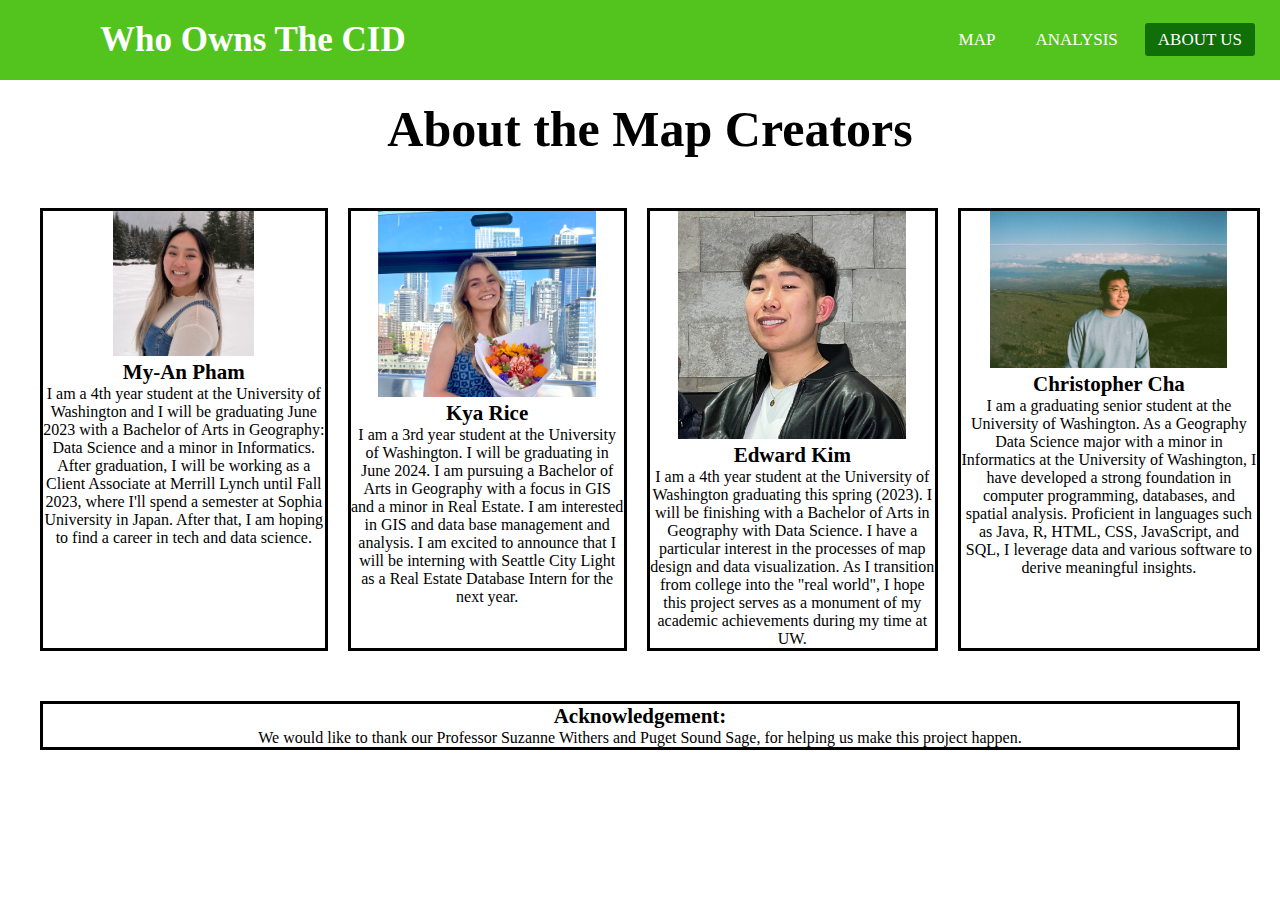
<file: aboutus.html>
<!DOCTYPE html >

<html lang="en" dir ="ltr">
    <head>
        <meta charset="utf-8">
        <title>About Us</title>
        <meta name ="viewport" content="width=device-width, initial-scale=1.0">
        <link rel="stylesheet" href="css/stylesheet.css">
        <link rel="stylesheet"/>
    </head>
    <body>
        <header>
            <nav>
                <input type="checkbox" id="check">
                <label for="check" class="checkbtn">
                </label>
                <label class="logo">Who Owns The CID</label>
                <ul>
                    <li><a href="index.html">Map</a></li>
                    <li><a href="analysis.html">Analysis</a></li>
                    <li><a class="active">About Us</a></li>
                </ul>
            </nav>
        </header>
        <main>
            <div class = "about_title_name">
                <h3>About the Map Creators</h3>
            </div>

            <div class="members">
                <div class = "about_blocks" style="border-width:3px; border-style:solid; border-color:black;">
                    <img src="IMG/myan.png" style="width:50%">
                    <h2>My-An Pham</h2>
                    <p>I am a 4th year student at the University of Washington and I will be graduating June 2023 with a Bachelor of 
                        Arts in Geography: Data Science and a minor in Informatics. After graduation, I will be working as a Client
                        Associate at Merrill Lynch until Fall 2023, where I'll spend a semester at Sophia University in Japan. After
                        that, I am hoping to find a career in tech and data science.
                </div>
                <div class = "about_blocks" style="border-width:3px; border-style:solid; border-color:black;">
                    <img src="IMG/kya.png" style="width:80%" style="height:80%">
                    <h2>Kya Rice</h2>
                    <p>I am a 3rd year student at the University of Washington. I will be graduating in June 2024. I am pursuing a 
                    Bachelor of Arts in Geography with a focus in GIS and a minor in Real Estate. I am interested in GIS and 
                    data base management and analysis. I am excited to announce that I will be interning with Seattle City Light 
                    as a Real Estate Database Intern for the next year. 
                    </p>
                </div>

                <div class = "about_blocks" style="border-width:3px; border-style:solid; border-color:black;">
                    <img src="IMG/edward.png" style="width:80%">
                    <h2>Edward Kim</h2>
                    <p>I am a 4th year student at the University of Washington graduating this spring (2023). I will
                    be finishing with a Bachelor of Arts in Geography with Data Science. I have a particular interest in the 
                    processes of map design and data visualization. As I transition from college into the "real world", I hope
                    this project serves as a monument of my academic achievements during my time at UW. 
                    
                </div>

                <div class = "about_blocks" style="border-width:3px; border-style:solid; border-color:black;">
                    <img src="IMG/chris.jpeg" style="width:80%">
                    <h2>Christopher Cha</h2>
                    <p>I am a graduating senior student at the University of Washington. 
                        As a Geography Data Science major with a minor in Informatics at the University of Washington,
                        I have developed a strong foundation in computer programming, databases, and spatial analysis. 
                        Proficient in languages such as Java, R, HTML, CSS, JavaScript, and SQL, I leverage data and 
                        various software to derive meaningful insights.
                </div>
            </div>
            <div class = "acknowledgement" style="border-width:3px; border-style:solid; border-color:black;">
                <h2>Acknowledgement:</h2>
                <p>We would like to thank our Professor Suzanne Withers and Puget Sound Sage, for helping 
                   us make this project happen. </p>
            </div>
        </main>
    </body>
</html>
</file>
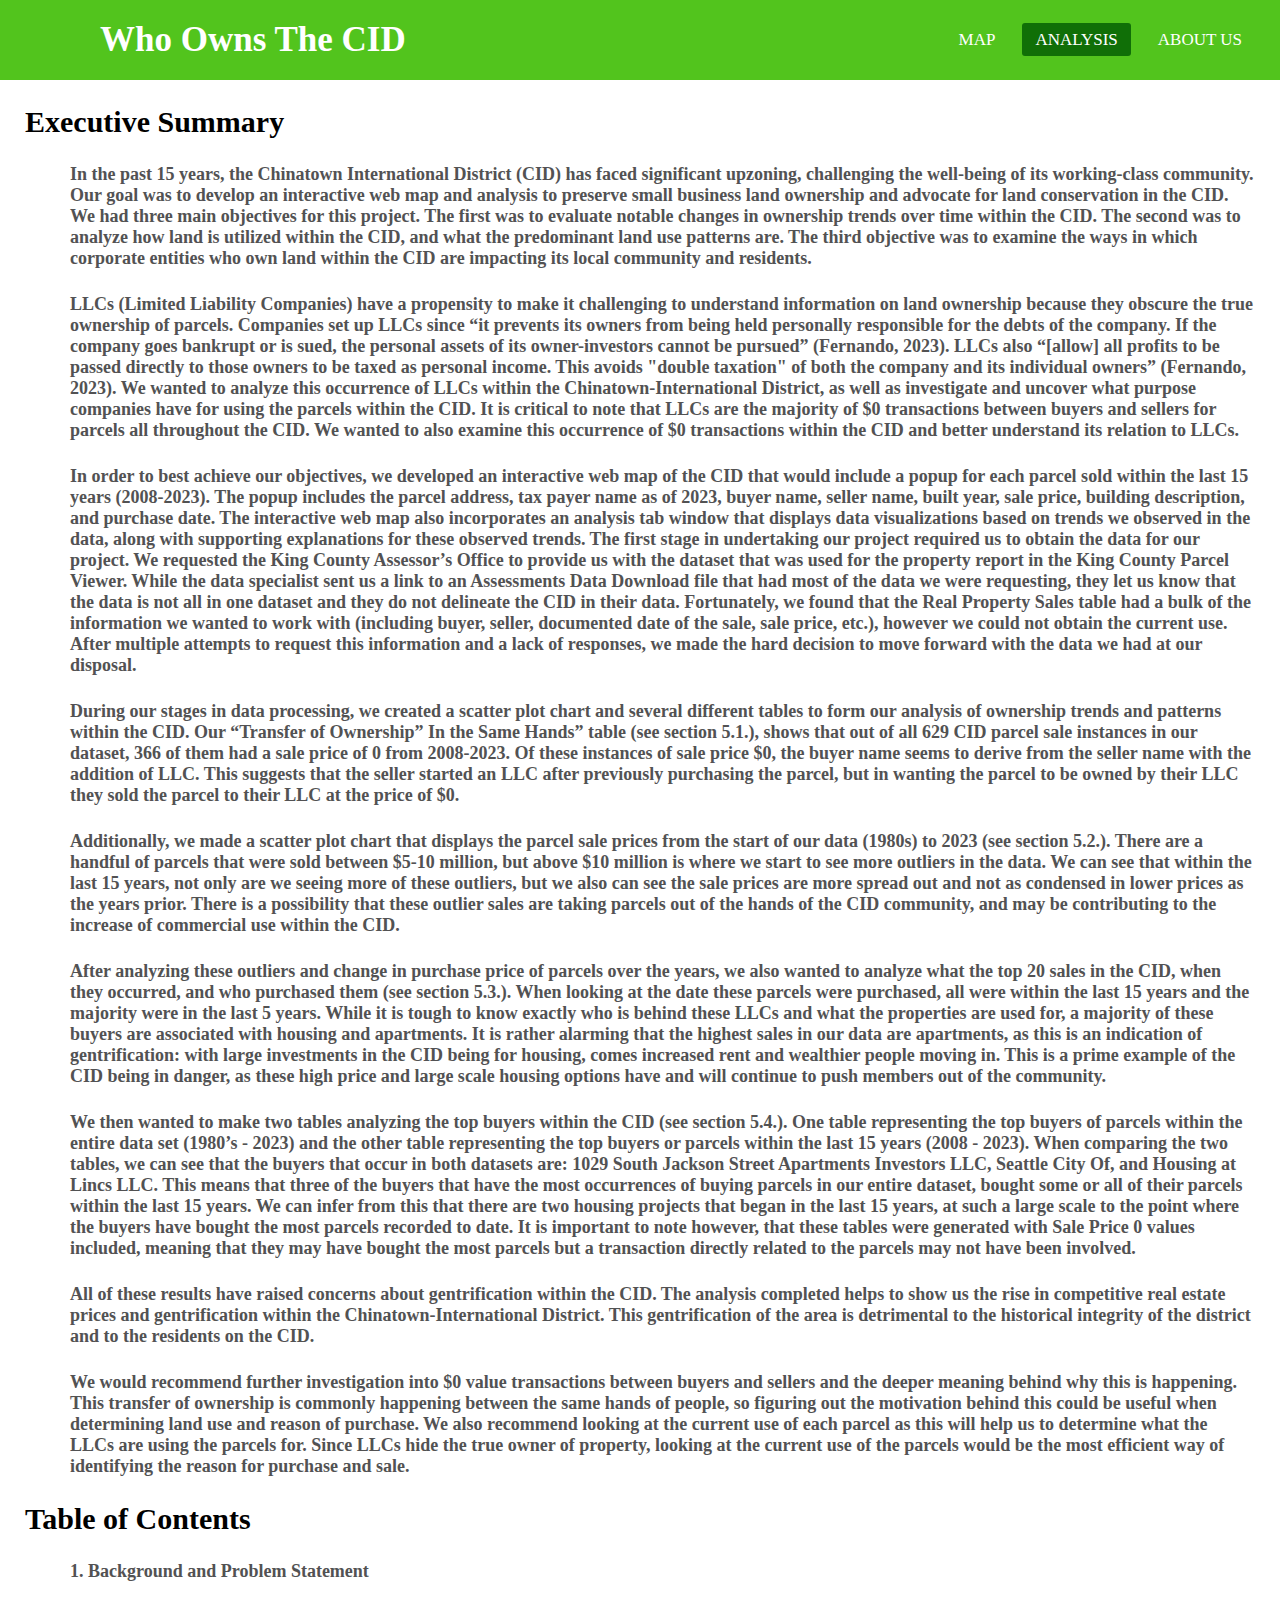
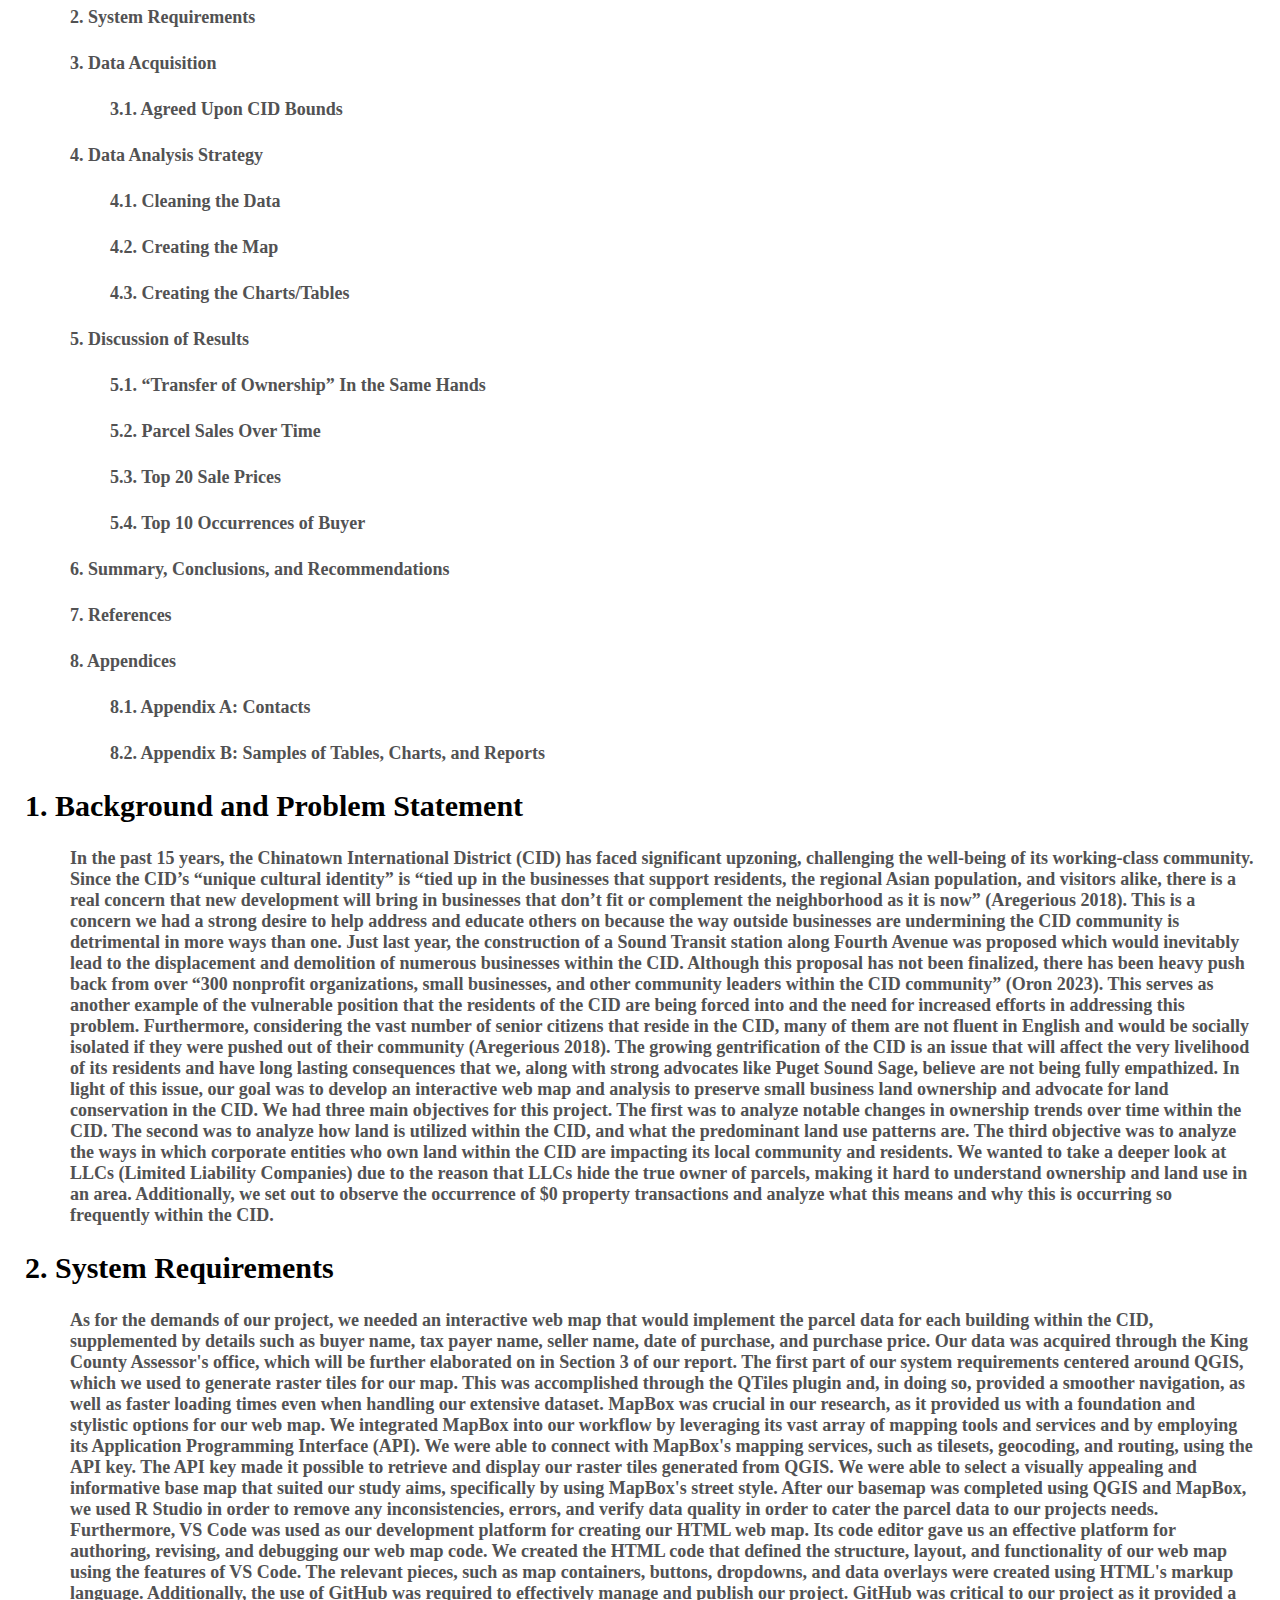
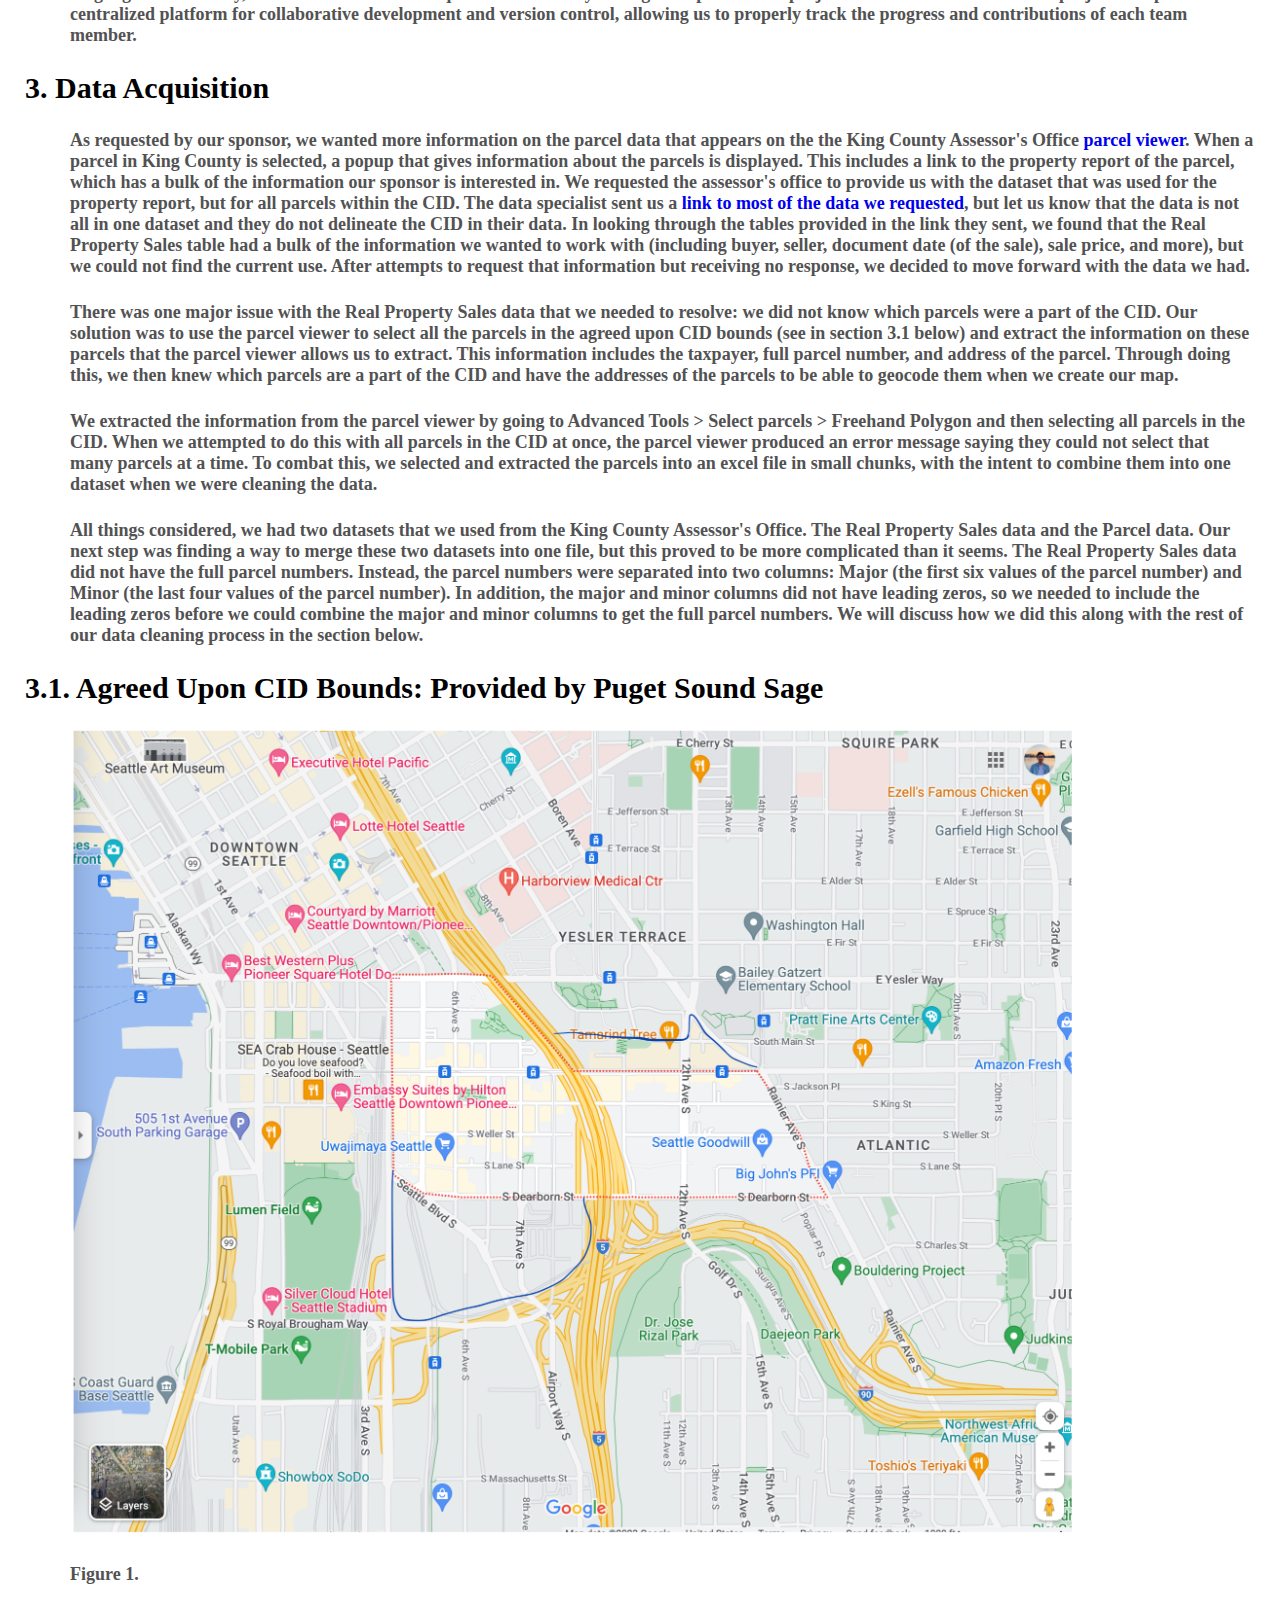
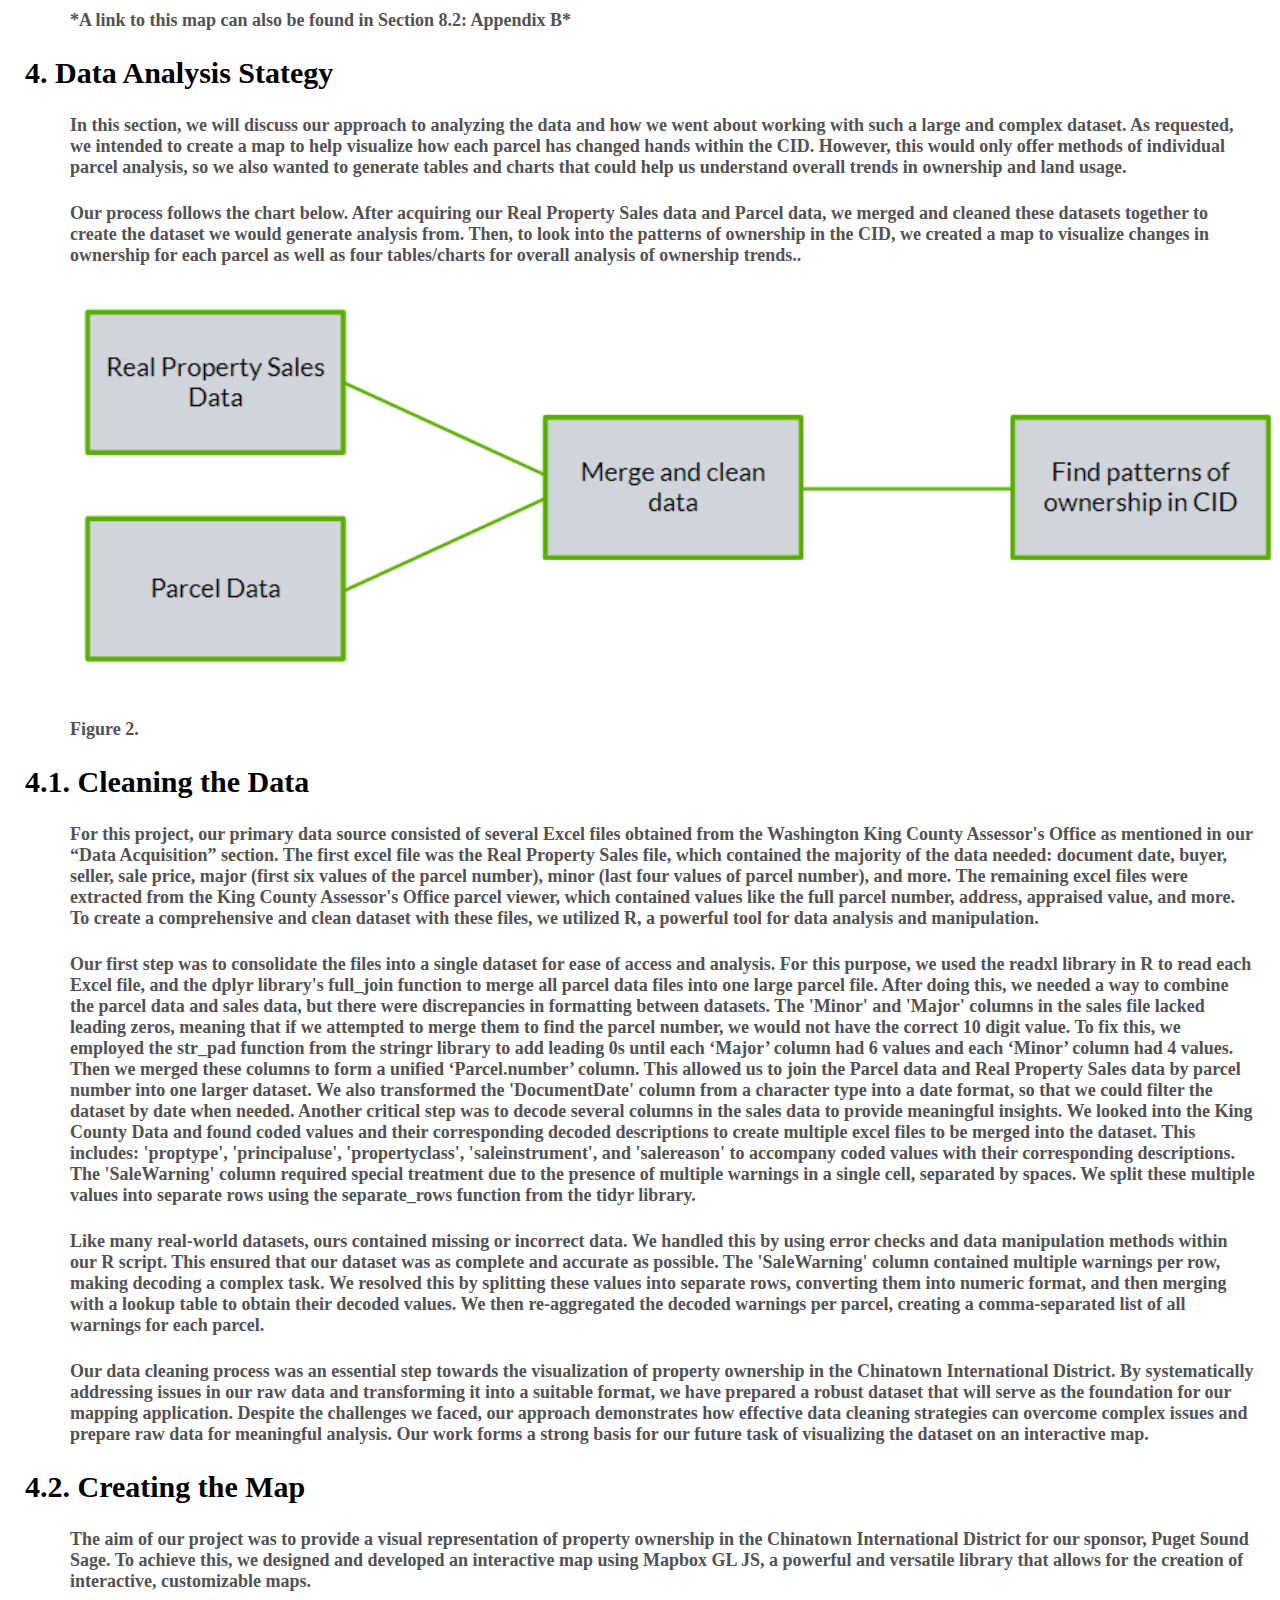
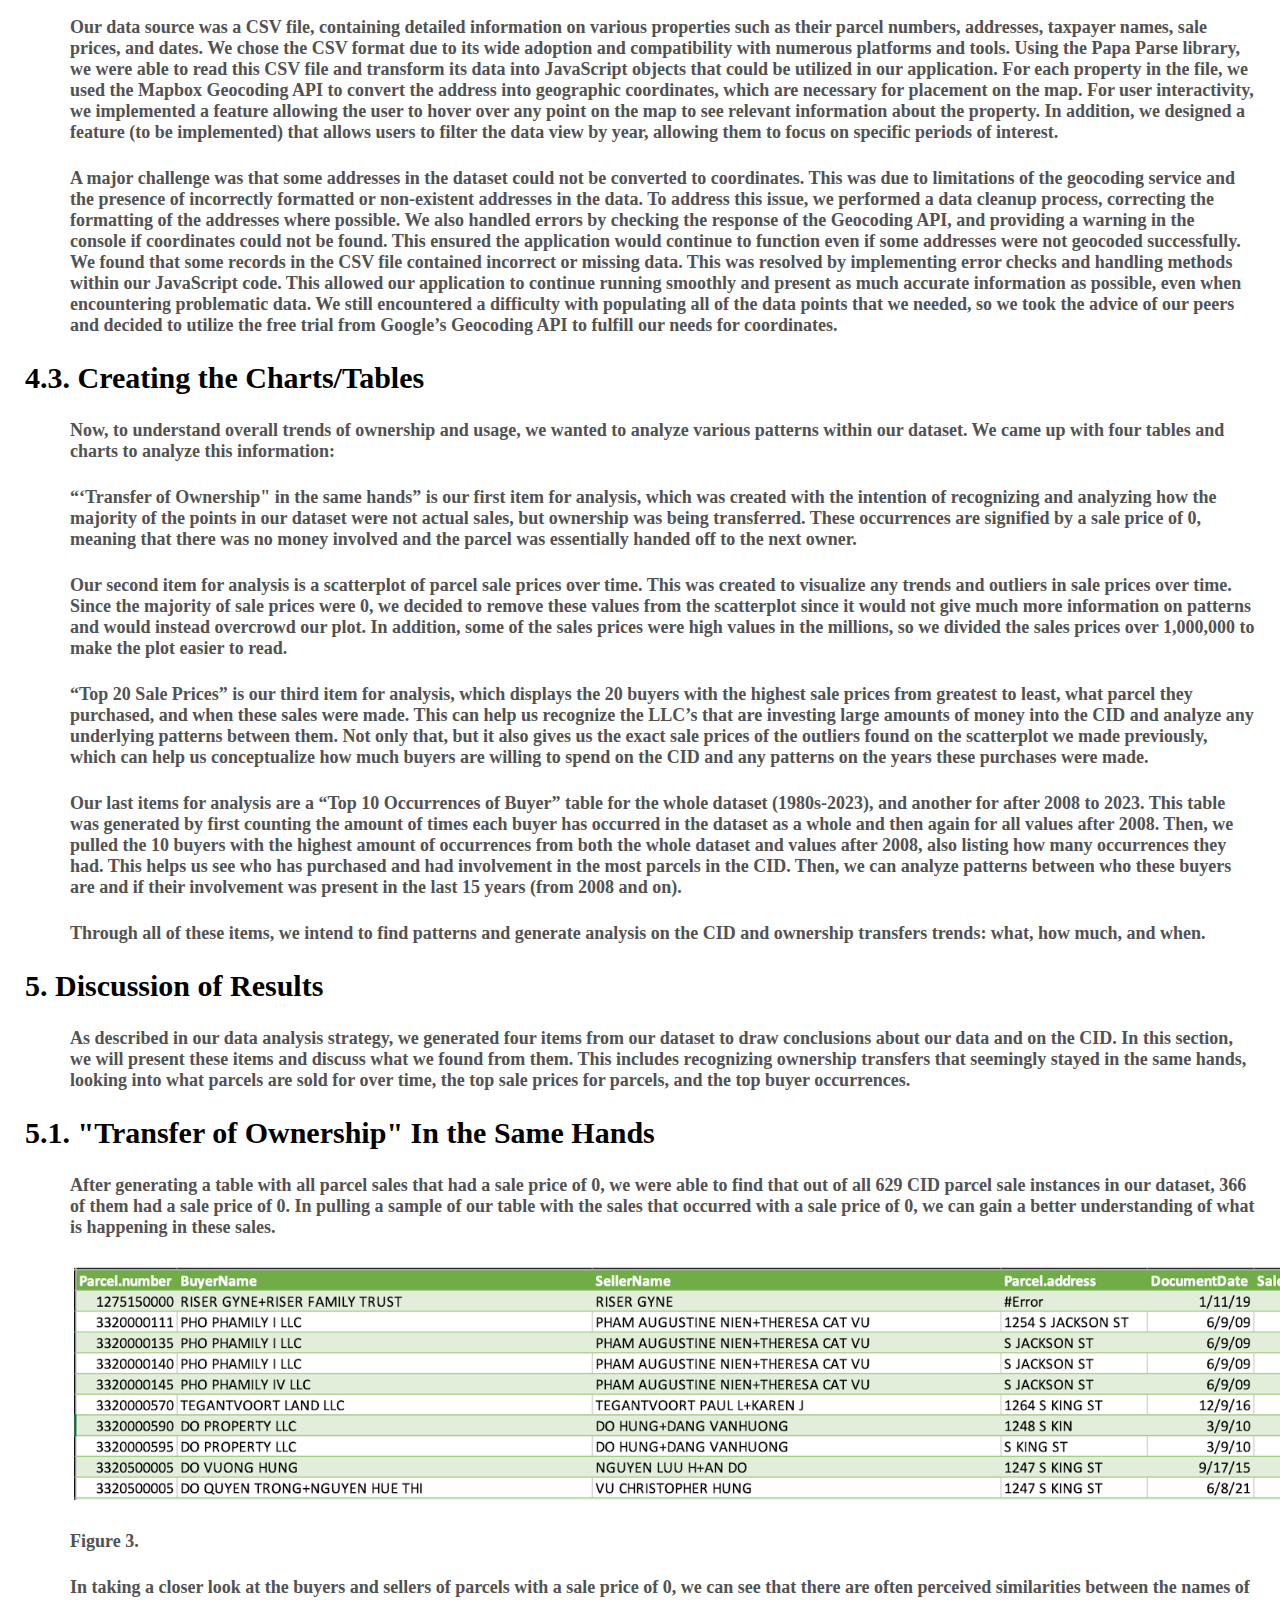
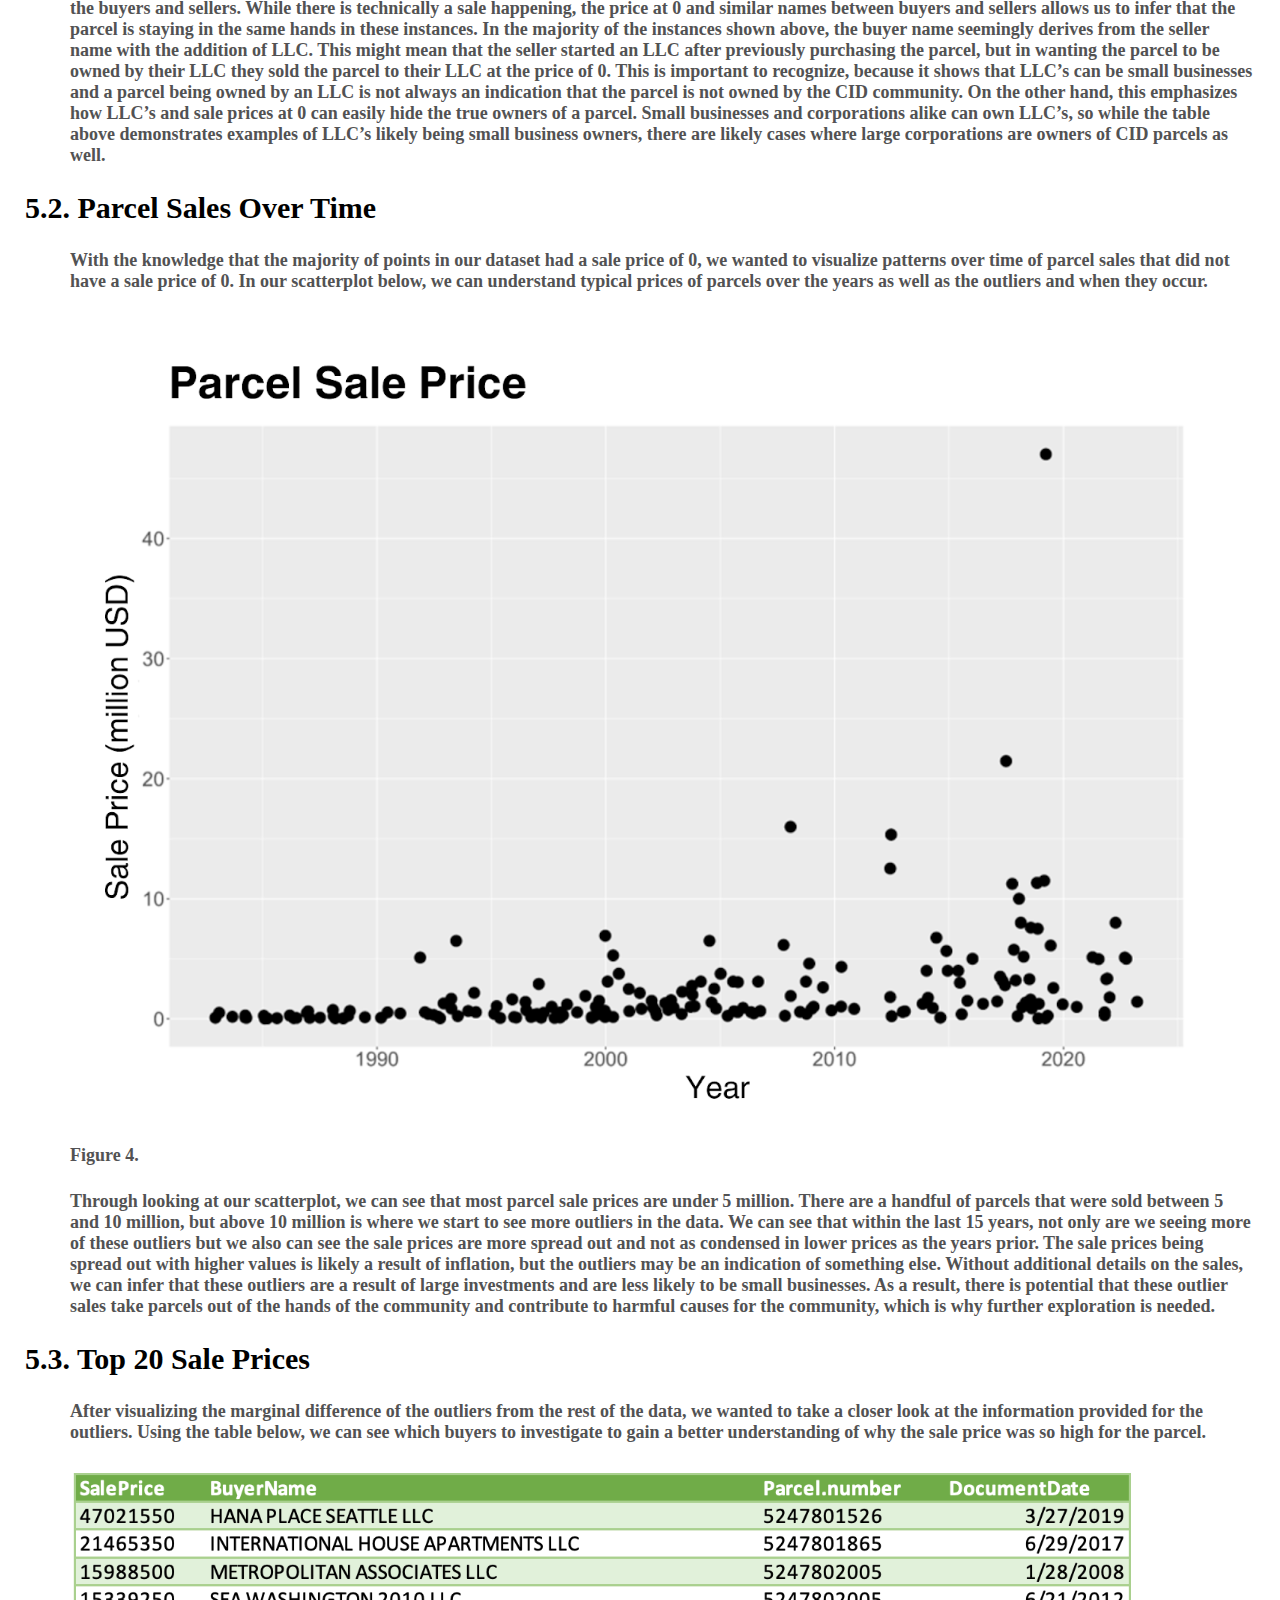
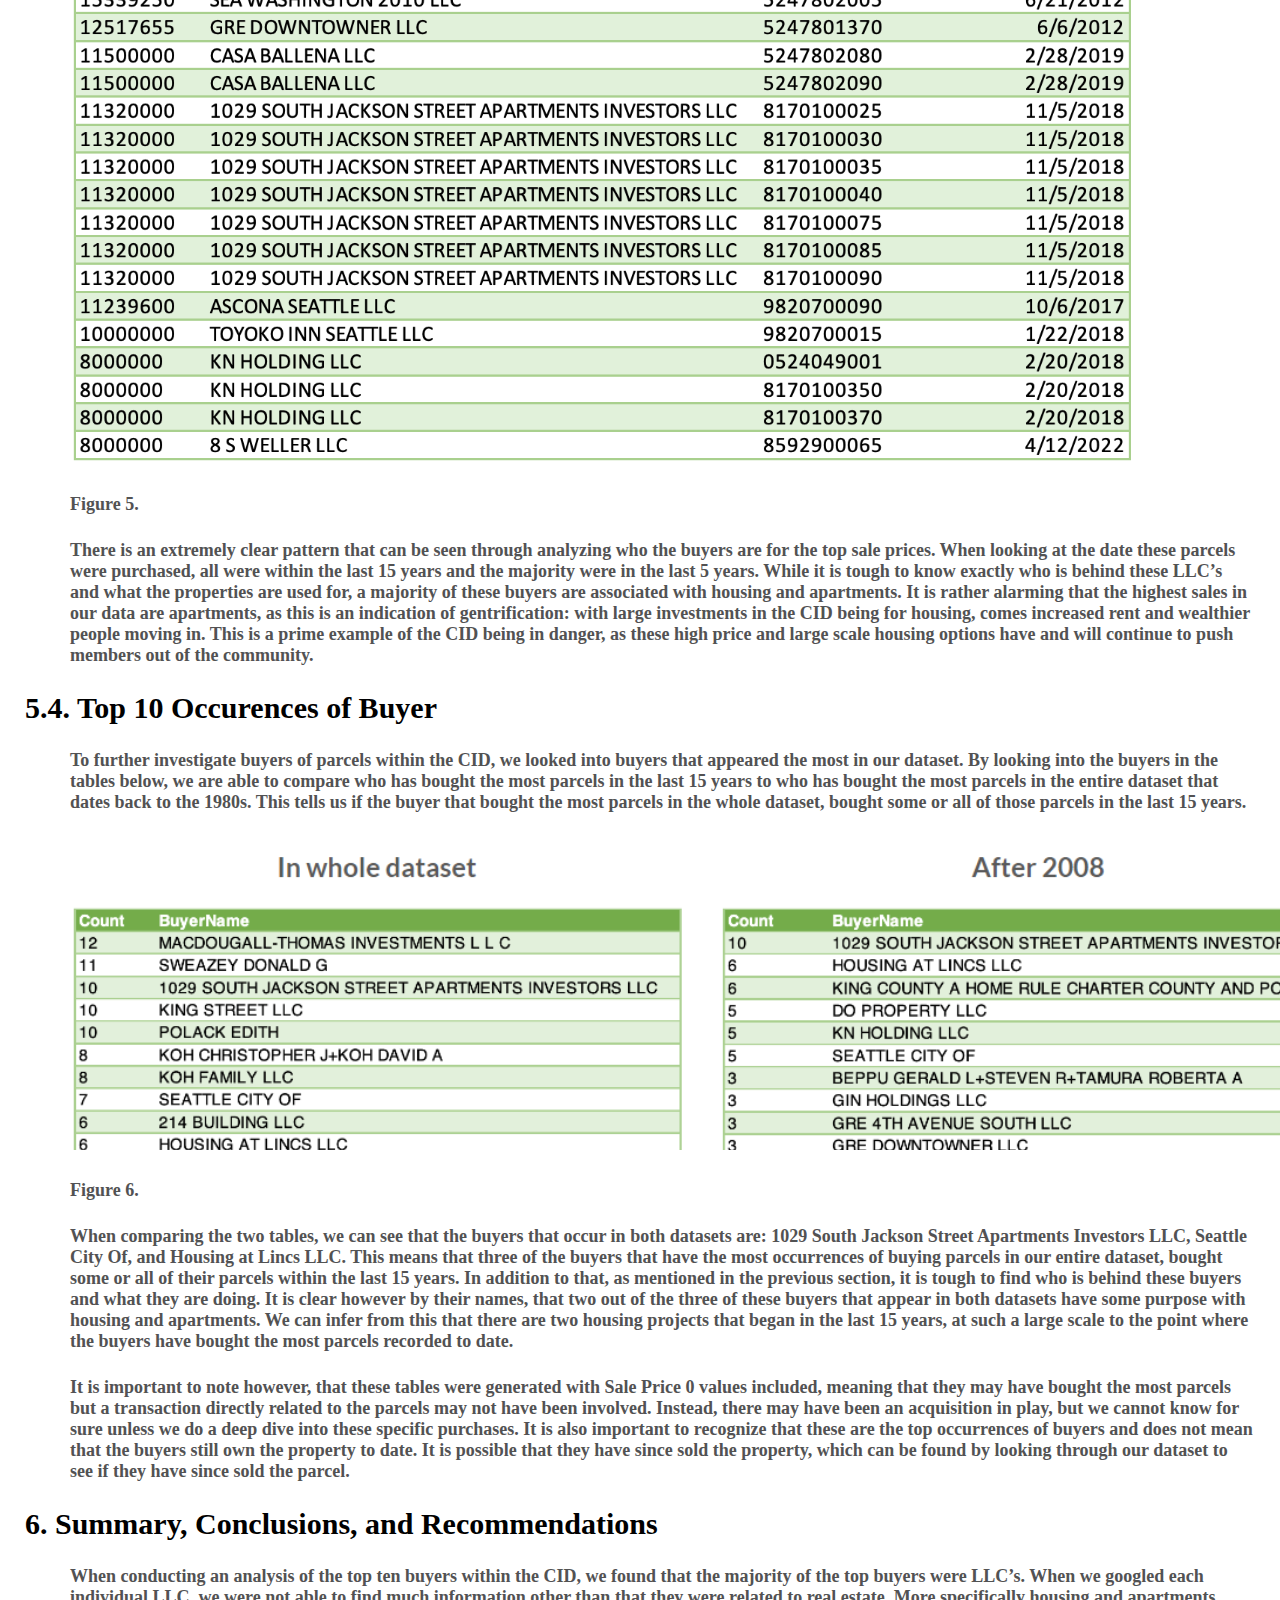
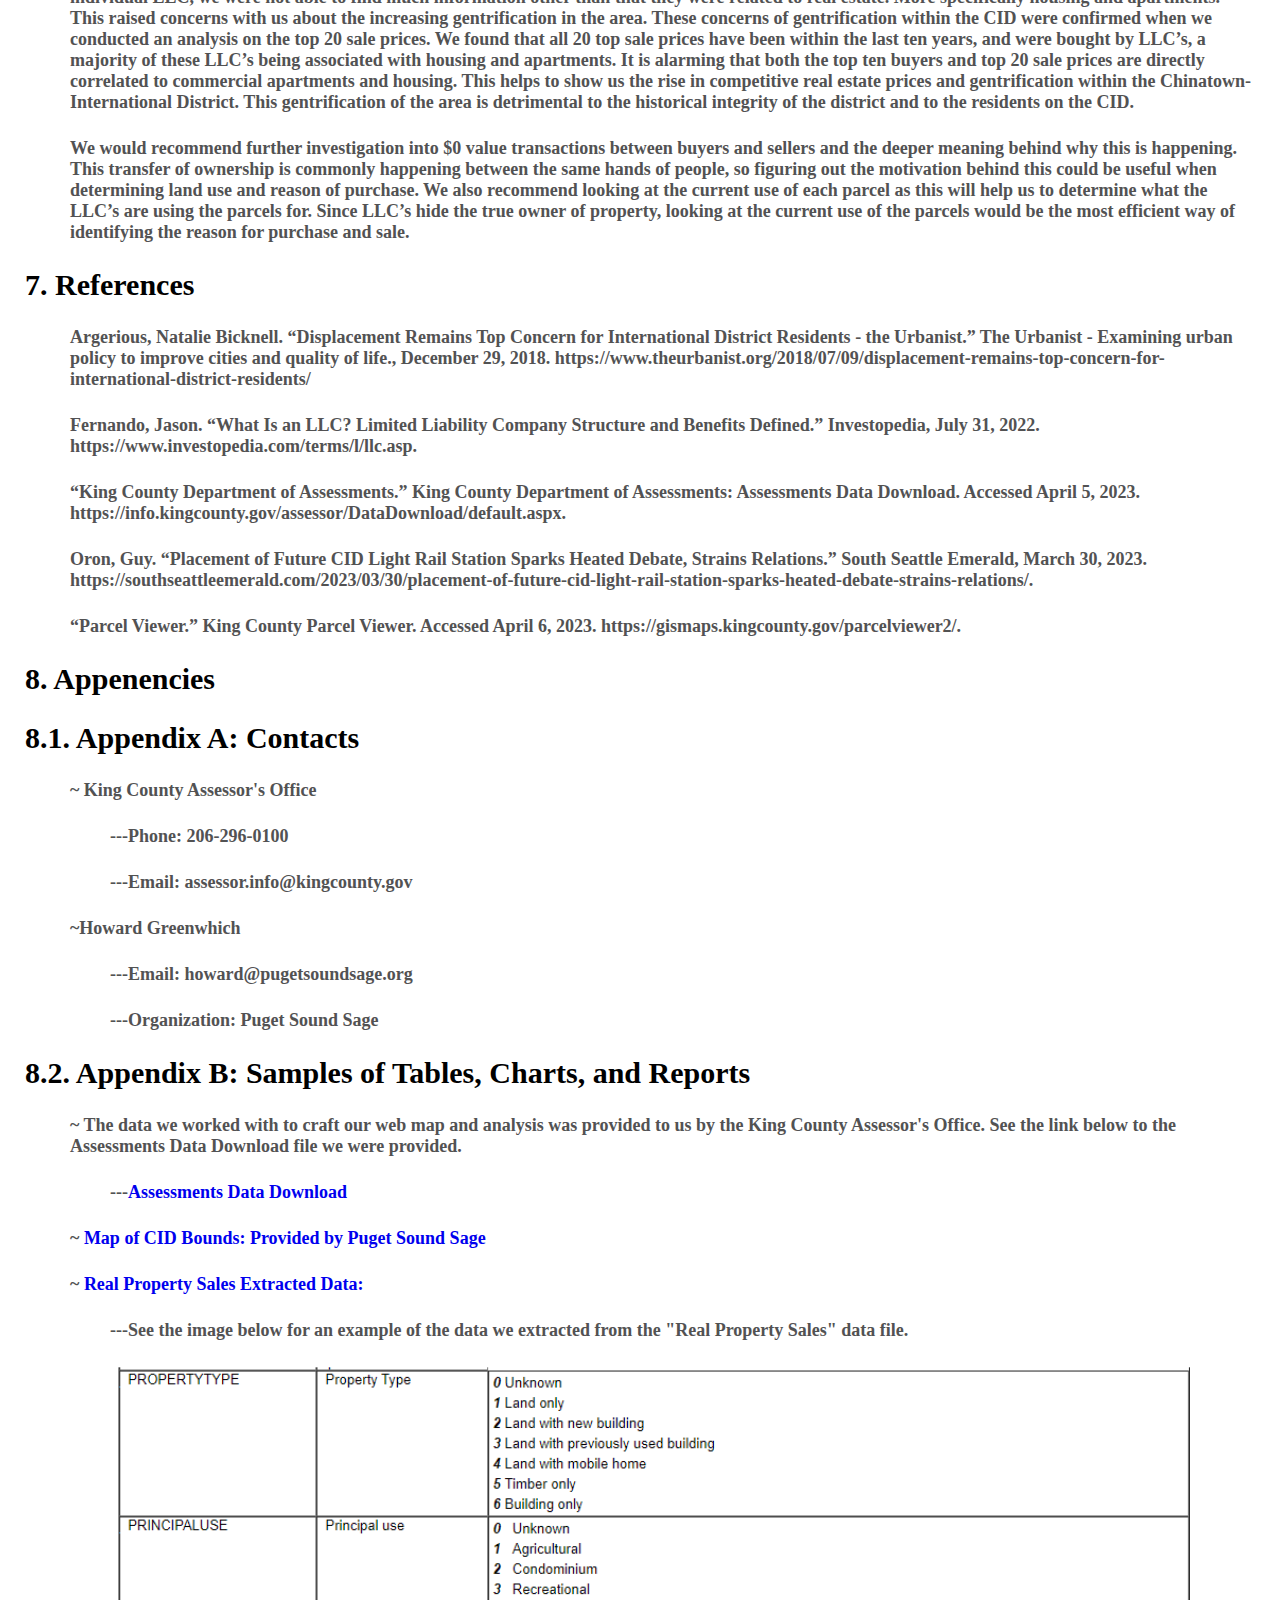
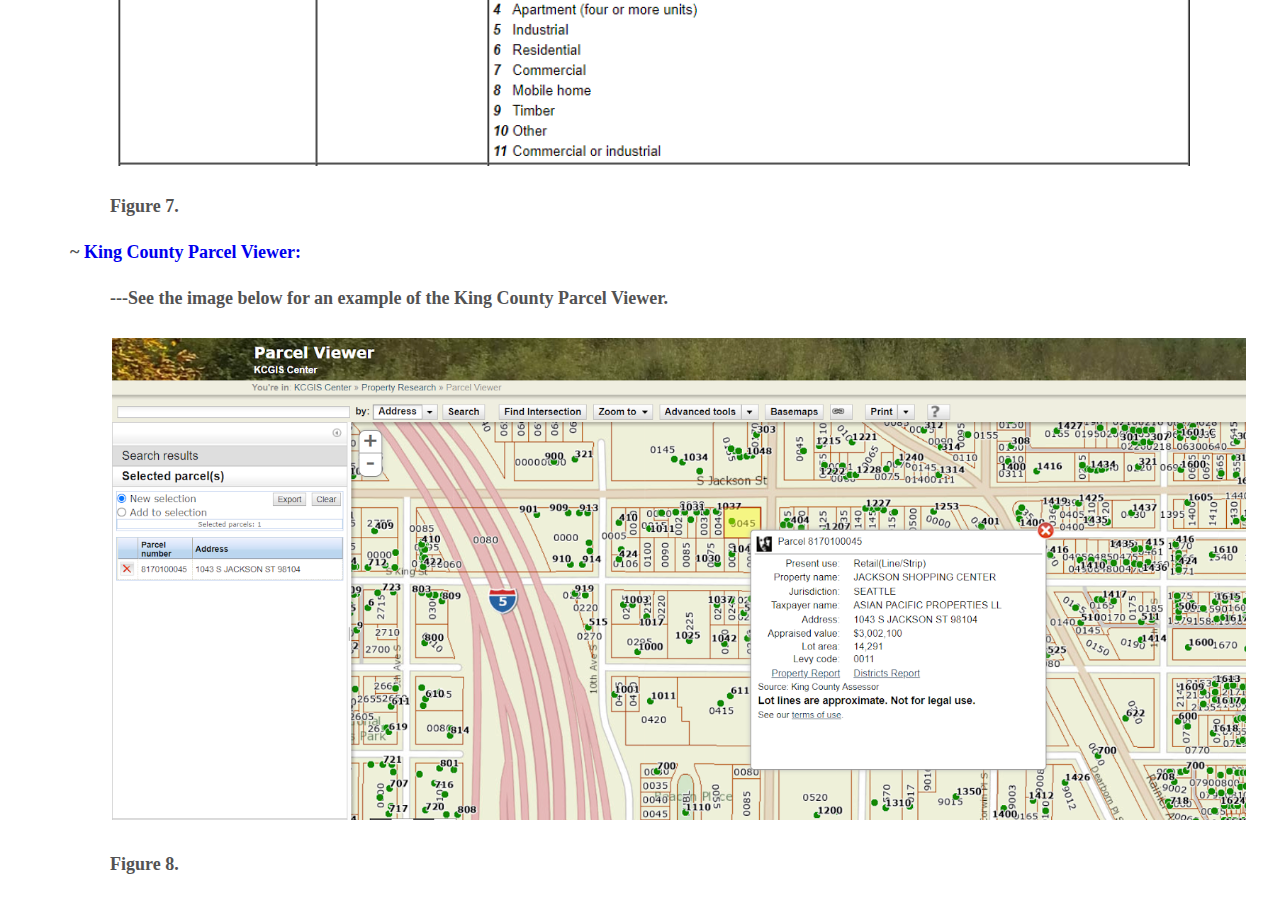
<file: analysis.html>
<!DOCTYPE html >

<html lang="en" dir ="ltr">
    <head>
        <meta charset="utf-8">
        <title>About Us</title>
        <meta name ="viewport" content="width=device-width, initial-scale=1.0">
        <link rel="stylesheet" href="css/analysis.css">
        <link rel="stylesheet"/>
    </head>
    <body>
        <header>
            <nav>
                <input type="checkbox" id="check">
                <label for="check" class="checkbtn">
                    <i class="fas fa-bars"></i>
                </label>
                <label class="logo">Who Owns The CID</label>
                <ul>
                    <li><a href="index.html">Map</a></li>
                    <li><a class="active" href="#">Analysis</a></li>
                    <li><a href="aboutus.html">About Us</a></li>
                </ul>
            </nav>
        </header>
        <body>

            <h4>Executive Summary</h4>
            <h5>In the past 15 years, the Chinatown International District (CID) has faced significant upzoning, challenging the well-being of its working-class community. Our goal 
                was to develop an interactive web map and analysis to preserve small business land ownership and advocate for land conservation in the CID. We had three main objectives 
                for this project. The first was to evaluate notable changes in ownership trends over time within the CID. The second was to analyze how land is utilized within the CID, 
                and what the predominant land use patterns are. The third objective was to examine the ways in which corporate entities who own land within the CID are impacting its 
                local community and residents.</h5>
            
            <h5>LLCs (Limited Liability Companies) have a propensity to make it challenging to understand information on land ownership because they obscure the true ownership of parcels.
                 Companies set up LLCs since “it prevents its owners from being held personally responsible for the debts of the company. If the company goes bankrupt or is sued, the personal 
                 assets of its owner-investors cannot be pursued” (Fernando, 2023). LLCs also “[allow] all profits to be passed directly to those owners to be taxed as personal income. This 
                 avoids "double taxation" of both the company and its individual owners” (Fernando, 2023). We wanted to analyze this occurrence of LLCs within the Chinatown-International District, 
                 as well as investigate and uncover what purpose companies have for using the parcels within the CID. It is critical to note that LLCs are the majority of $0 transactions between 
                 buyers and sellers for parcels all throughout the CID. We wanted to also examine this occurrence of $0 transactions within the CID and better understand its relation to LLCs.</h5>

            <h5>In order to best achieve our objectives, we developed an interactive web map of the CID that would include a popup for each parcel sold within the last 15 years (2008-2023). The popup 
                includes the parcel address, tax payer name as of 2023, buyer name, seller name, built year, sale price, building description, and purchase date. The interactive web map also incorporates an analysis tab window that 
                displays data visualizations based on trends we observed in the data, along with supporting explanations for these observed trends. The first stage in undertaking our project required us 
                to obtain the data for our project. We requested the King County Assessor’s Office to provide us with the dataset that was used for the property report in the King County Parcel Viewer. 
                While the data specialist sent us a link to an Assessments Data Download file that had most of the data we were requesting, they let us know that the data is not all in one dataset and 
                they do not delineate the CID in their data. Fortunately, we found that the Real Property Sales table had a bulk of the information we wanted to work with (including buyer, seller, 
                documented date of the sale, sale price, etc.), however we could not obtain the current use. After multiple attempts to request this information and a lack of responses, 
                we made the hard decision to move forward with the data we had at our disposal.</h5>

            <h5>During our stages in data processing, we created a scatter plot chart and several different tables to form our analysis of ownership trends and patterns within the CID. Our “Transfer of 
                Ownership” In the Same Hands” table (see section 5.1.), shows that out of all 629 CID parcel sale instances in our dataset, 366 of them had a sale price of 0 from 2008-2023. Of these 
                instances of sale price $0, the buyer name seems to derive from the seller name with the addition of LLC. This suggests that the seller started an LLC after previously purchasing the parcel, 
                but in wanting the parcel to be owned by their LLC they sold the parcel to their LLC at the price of $0. </h5>

            <h5>Additionally, we made a scatter plot chart that displays the parcel sale prices from the start of our data (1980s) to 2023 (see section 5.2.). There are a handful of parcels that were sold between 
                $5-10 million, but above $10 million is where we start to see more outliers in the data. We can see that within the last 15 years, not only are we seeing more of these outliers, but we also can see 
                the sale prices are more spread out and not as condensed in lower prices as the years prior. There is a possibility that these outlier sales are taking parcels out of the hands of the CID community, 
                and may be contributing to the increase of commercial use within the CID.</h5>

            <h5>After analyzing these outliers and change in purchase price of parcels over the years, we also wanted to analyze what the top 20 sales in the CID, when they occurred, and who purchased them (see section 5.3.). 
                When looking at the date these parcels were purchased, all were within the last 15 years and the majority were in the last 5 years. While it is tough to know exactly who is behind these LLCs and what the properties 
                are used for, a majority of these buyers are associated with housing and apartments. It is rather alarming that the highest sales in our data are apartments, as this is an indication of gentrification: with large 
                investments in the CID being for housing, comes increased rent and wealthier people moving in. This is a prime example of the CID being in danger, as these high price and large scale housing options have and will 
                continue to push members out of the community.</h5>

            <h5>We then wanted to make two tables analyzing the top buyers within the CID (see section 5.4.). One table representing the top buyers of parcels within the entire data set (1980’s - 2023) and the other table 
                representing the top buyers or parcels within the last 15 years (2008 - 2023). When comparing the two tables, we can see that the buyers that occur in both datasets are: 1029 South Jackson Street Apartments Investors 
                LLC, Seattle City Of, and Housing at Lincs LLC. This means that three of the buyers that have the most occurrences of buying parcels in our entire dataset, bought some or all of their parcels within the last 15 years. 
                We can infer from this that there are two housing projects that began in the last 15 years, at such a large scale to the point where the buyers have bought the most parcels recorded to date. It is important to note however, 
                that these tables were generated with Sale Price 0 values included, meaning that they may have bought the most parcels but a transaction directly related to the parcels may not have been involved.</h5>

            <h5>All of these results have raised concerns about gentrification within the CID. The analysis completed  helps to show us the rise in competitive real estate prices and gentrification within the Chinatown-International District. 
                This gentrification of the area is detrimental to the historical integrity of the district and to the residents on the CID.</h5>

            <h5>We would recommend further investigation into $0 value transactions between buyers and sellers and the deeper meaning behind why this is happening. This transfer of ownership is commonly happening between the same hands of people, 
                so figuring out the motivation behind this could be useful when determining land use and reason of purchase. We also recommend looking at the current use of each parcel as this will help us to determine what the LLCs are using the parcels 
                for. Since LLCs hide the true owner of property, looking at the current use of the parcels would be the most efficient way of identifying the reason for purchase and sale.</h5>
            
            <h4>Table of Contents</h4>
                <h5>1. Background and Problem Statement</h5>
                <h5>2. System Requirements</h5>
                <h5>3. Data Acquisition</h5>
                <h6>3.1. Agreed Upon CID Bounds</h6>
                <h5>4. Data Analysis Strategy</h5>
                <h6>4.1. Cleaning the Data</h6>
                <h6>4.2. Creating the Map</h6>
                <h6>4.3. Creating the Charts/Tables</h6>
                <h5>5. Discussion of Results</h5>
                <h6>5.1. “Transfer of Ownership” In the Same Hands</h6>
                <h6>5.2. Parcel Sales Over Time</h6>
                <h6>5.3. Top 20 Sale Prices</h6>
                <h6>5.4. Top 10 Occurrences of Buyer</h6>
                <h5>6. Summary, Conclusions, and Recommendations</h5>
                <h5>7. References</h5>
                <h5>8. Appendices</h5>
                <h6>8.1. Appendix A: Contacts</h6>
                <h6>8.2. Appendix B: Samples of Tables, Charts, and Reports</h6>
                </h5>
                
            <h4>1. Background and Problem Statement</h4>
            <h5>In the past 15 years, the Chinatown International District (CID) has faced significant upzoning, challenging the well-being of its 
                working-class community. Since the CID’s “unique cultural identity” is “tied up in the businesses that support residents, the regional
                 Asian population, and visitors alike, there is a real concern that new development will bring in businesses that don’t fit or complement 
                 the neighborhood as it is now” (Aregerious 2018). This is a concern we had a strong desire to help address and educate others on because 
                 the way outside businesses are undermining the CID community is detrimental in more ways than one. Just last year, the construction of a 
                 Sound Transit station along Fourth Avenue was proposed which would inevitably lead to the displacement and demolition of numerous businesses 
                 within the CID. Although this proposal has not been finalized, there has been heavy push back from over “300 nonprofit organizations, small 
                 businesses, and other community leaders within the CID community” (Oron 2023). This serves as another example of the vulnerable position that 
                 the residents of the CID are being forced into and the need for increased efforts in addressing this problem. Furthermore, considering the vast 
                 number of senior citizens that reside in the CID, many of them are not fluent in English and would be socially isolated if they were pushed out of 
                 their community (Aregerious 2018). The growing gentrification of the CID is an issue that will affect the very livelihood of its residents and have 
                 long lasting consequences that we, along with strong advocates like Puget Sound Sage, believe are not being fully empathized. In light of this issue,
                 our goal was to develop an interactive web map and analysis to preserve small business land ownership and advocate for land conservation in the CID. 
                 We had three main objectives for this project. The first was to analyze notable changes in ownership trends over time within the CID. The second was to 
                 analyze how land is utilized within the CID, and what the predominant land use patterns are. The third objective was to analyze the ways in which corporate 
                 entities who own land within the CID are impacting its local community and residents. We wanted to take a deeper look at LLCs (Limited Liability Companies) 
                 due to the reason that LLCs hide the true owner of parcels, making it hard to understand ownership and land use in an area. Additionally, we set out to observe 
                 the occurrence of $0 property transactions and analyze what this means and why this is occurring so frequently within the CID. </h5>
        
            <h4>2. System Requirements</h4>
            <h5>As for the demands of our project, we needed an interactive web map that would implement the parcel data for each building 
                within the CID, supplemented by details such as buyer name, tax payer name, seller name, date of purchase, and purchase price. Our data was acquired 
                through the King County Assessor's office, which will be further elaborated on in Section 3 of our report. The first part 
                of our system requirements centered around QGIS, which we used to generate raster tiles for our map. This was accomplished 
                through the QTiles plugin and, in doing so, provided a smoother navigation, as well as faster loading times even when handling 
                our extensive dataset. MapBox was crucial in our research, as it provided us with a foundation and stylistic options for our web 
                map. We integrated MapBox into our workflow by leveraging its vast array of mapping tools and services and by employing its Application 
                Programming Interface (API). We were able to connect with MapBox's mapping services, such as tilesets, geocoding, and routing, 
                using the API key. The API key made it possible to retrieve and display our raster tiles generated from QGIS. We were able to select 
                a visually appealing and informative base map that suited our study aims, specifically by using MapBox's street style. After our 
                basemap was completed using QGIS and MapBox, we used R Studio in order to remove any inconsistencies, errors, and verify data quality 
                in order to cater the parcel data to our projects needs. Furthermore, VS Code was used as our development platform for creating our HTML 
                web map. Its code editor gave us an effective platform for authoring, revising, and debugging our web map code. We created the HTML code 
                that defined the structure, layout, and functionality of our web map using the features of VS Code. The relevant pieces, such as map 
                containers, buttons, dropdowns, and data overlays were created using HTML's markup language. Additionally, the use of GitHub was required to 
                effectively manage and publish our project. GitHub was critical to our project as it provided a centralized platform for collaborative 
                development and version control, allowing us to properly track the progress and contributions of each team member.</h5>

            <h4>3. Data Acquisition</h4>
            <h5>As requested by our sponsor, we wanted more information on the parcel data that appears on the the King County Assessor's Office 
                <a href="https://gismaps.kingcounty.gov/parcelviewer2/">parcel viewer</a>. When a parcel in King County is selected, a popup that gives information about the 
                parcels is displayed. This includes a link to the property report of the parcel, which has a bulk of the information our sponsor is interested 
                in. We requested the assessor's office to provide us with the dataset that was used for the property report, but for all parcels within the CID. 
                The data specialist sent us a <a href="https://info.kingcounty.gov/assessor/DataDownload/default.aspx">link to most of the data we requested</a>, 
                but let us know that the data is not all in one dataset and they do not delineate the CID in their data. In looking through the tables provided in 
                the link they sent, we found that the Real Property Sales table had 
                a bulk of the information we wanted to work with (including buyer, seller, document date (of the sale), sale price, and more), but we could not 
                find the current use. After attempts to request that information but receiving no response, we decided to move forward with 
                the data we had.</h5>

            <h5>There was one major issue with the Real Property Sales data that we needed to resolve: we did not know which parcels were a part of the CID. 
                Our solution was to use the parcel viewer to select all the parcels in the agreed upon CID bounds (see in section 3.1 below) and extract the information on these parcels 
                that the parcel viewer allows us to extract. This information includes the taxpayer, full parcel number, and address of the parcel. Through doing 
                this, we then knew which parcels are a part of the CID and have the addresses of the parcels to be able to geocode them when we create our map.</h5>

            <h5>We extracted the information from the parcel viewer by going to Advanced Tools > Select parcels > Freehand Polygon and then selecting all parcels 
                in the CID. When we attempted to do this with all parcels in the CID at once, the parcel viewer produced an error message saying they could not select 
                that many parcels at a time. To combat this, we selected and extracted the parcels into an excel file in small chunks, with the intent to combine them 
                into one dataset when we were cleaning the data.</h5>

            <h5>All things considered, we had two datasets that we used from the King County Assessor's Office. The Real Property Sales data and the Parcel data. Our 
                next step was finding a way to merge these two datasets into one file, but this proved to be more complicated than it seems. The Real Property Sales
                 data did not have the full parcel numbers. Instead, the parcel numbers were separated into two columns: Major (the first six values of the parcel number) 
                 and Minor (the last four values of the parcel number). In addition, the major and minor columns did not have leading zeros, so we needed to include the 
                 leading zeros before we could combine the major and minor columns to get the full parcel numbers. We will discuss how we did this along with the rest of 
                 our data cleaning process in the section below.</h5>
            
            <h4>3.1. Agreed Upon CID Bounds: Provided by Puget Sound Sage</h4>
            <h5><img src="IMG/cid_bounds.png"></h5>
            <h5>Figure 1.</h5>
            <h5>*A link to this map can also be found in Section 8.2: Appendix B*</h5>

            <h4>4. Data Analysis Stategy</h4>
            <h5>In this section, we will discuss our approach to analyzing the data and how we went about working with such a large and complex dataset. 
                As requested, we intended to create a map to help visualize how each parcel has changed hands within the CID. However, this would only 
                offer methods of individual parcel analysis, so we also wanted to generate tables and charts that could help us understand overall trends 
                in ownership and land usage.</h5>

            <h5>Our process follows the chart below. After acquiring our Real Property Sales data and Parcel data, we merged and cleaned these datasets 
                together to create the dataset we would generate analysis from. Then, to look into the patterns of ownership in the CID, we created a map 
                to visualize changes in ownership for each parcel as well as four tables/charts for overall analysis of ownership trends..</h5>

            <h5> <img src="IMG/data_analysis_strategy.png"></h5>
            <h5>Figure 2.</h5>

            <h4>4.1. Cleaning the Data</h4>
            <h5>For this project, our primary data source consisted of several Excel files obtained from the Washington King County Assessor's Office as 
                mentioned in our “Data Acquisition” section. The first excel file was the Real Property Sales file, which contained the majority of the 
                data needed: document date, buyer, seller, sale price, major (first six values of the parcel number), minor (last four values of parcel number), 
                and more. The remaining excel files were extracted from the King County Assessor's Office parcel viewer, which contained values like the full parcel 
                number, address, appraised value, and more. To create a comprehensive and clean dataset with these files, we utilized R, a powerful tool for data analysis 
                and manipulation.</h5>

            <h5>Our first step was to consolidate the files into a single dataset for ease of access and analysis. For this purpose, we used the readxl library in R to read 
                each Excel file, and the dplyr library's full_join function to merge all parcel data files into one large parcel file. After doing this, we needed a way to 
                combine the parcel data and sales data, but there were discrepancies in formatting between datasets. The 'Minor' and 'Major' columns in the sales file lacked 
                leading zeros, meaning that if we attempted to merge them to find the parcel number, we would not have the correct 10 digit value. To fix this, we employed the 
                str_pad function from the stringr library to add leading 0s until each ‘Major’ column had 6 values and each ‘Minor’ column had 4 values. Then we merged these 
                columns to form a unified ‘Parcel.number’ column. This allowed us to join the Parcel data and Real Property Sales data by parcel number into one larger dataset. 
                We also transformed the 'DocumentDate' column from a character type into a date format, so that we could filter the dataset by date when needed. Another critical 
                step was to decode several columns in the sales data to provide meaningful insights. We looked into the King County Data and found coded values and their corresponding 
                decoded descriptions to create multiple excel files to be merged into the dataset. This includes: 'proptype', 'principaluse', 'propertyclass', 'saleinstrument', and 
                'salereason' to accompany coded values with their corresponding descriptions. The 'SaleWarning' column required special treatment due to the presence of multiple warnings 
                in a single cell, separated by spaces. We split these multiple values into separate rows using the separate_rows function from the tidyr library.</h5>

            <h5>Like many real-world datasets, ours contained missing or incorrect data. We handled this by using error checks and data manipulation methods within our R script. This 
                ensured that our dataset was as complete and accurate as possible. The 'SaleWarning' column contained multiple warnings per row, making decoding a complex task. We resolved 
                this by splitting these values into separate rows, converting them into numeric format, and then merging with a lookup table to obtain their decoded values. We then re-aggregated 
                the decoded warnings per parcel, creating a comma-separated list of all warnings for each parcel.</h5>

            <h5>Our data cleaning process was an essential step towards the visualization of property ownership in the Chinatown International District. By systematically addressing issues in our 
                raw data and transforming it into a suitable format, we have prepared a robust dataset that will serve as the foundation for our mapping application. Despite the challenges we faced, 
                our approach demonstrates how effective data cleaning strategies can overcome complex issues and prepare raw data for meaningful analysis. Our work forms a strong basis for our future 
                task of visualizing the dataset on an interactive map.</h5>

            <h4>4.2. Creating the Map</h4>
            <h5>The aim of our project was to provide a visual representation of property ownership in the Chinatown International District for our sponsor, Puget Sound Sage. To achieve this, we designed 
                and developed an interactive map using Mapbox GL JS, a powerful and versatile library that allows for the creation of interactive, customizable maps.</h5>

            <h5>Our data source was a CSV file, containing detailed information on various properties such as their parcel numbers, addresses, taxpayer names, sale prices, and dates. We chose the CSV format 
                due to its wide adoption and compatibility with numerous platforms and tools. Using the Papa Parse library, we were able to read this CSV file and transform its data into JavaScript objects that 
                could be utilized in our application. For each property in the file, we used the Mapbox Geocoding API to convert the address into geographic coordinates, which are necessary for placement on the map. 
                For user interactivity, we implemented a feature allowing the user to hover over any point on the map to see relevant information about the property. In addition, we designed a feature (to be implemented) 
                that allows users to filter the data view by year, allowing them to focus on specific periods of interest.</h5>

            <h5>A major challenge was that some addresses in the dataset could not be converted to coordinates. This was due to limitations of the geocoding service and the presence of incorrectly formatted or non-existent 
                addresses in the data. To address this issue, we performed a data cleanup process, correcting the formatting of the addresses where possible. We also handled errors by checking the response of the Geocoding 
                API, and providing a warning in the console if coordinates could not be found. This ensured the application would continue to function even if some addresses were not geocoded successfully. We found that some 
                records in the CSV file contained incorrect or missing data. This was resolved by implementing error checks and handling methods within our JavaScript code. This allowed our application to continue running 
                smoothly and present as much accurate information as possible, even when encountering problematic data. We still encountered a difficulty with populating all of the data points that we needed, so 
                we took the advice of our peers and decided to utilize the free trial from Google’s Geocoding API to fulfill our needs for coordinates.</h5>

            <h4>4.3. Creating the Charts/Tables</h4>
            <h5>Now, to understand overall trends of ownership and usage, we wanted to analyze various patterns within our dataset. We came up with four tables and charts to analyze this information:</h5>

            <h5>“‘Transfer of Ownership" in the same hands” is our first item for analysis, which was created with the intention of recognizing and analyzing how the majority of the points in our dataset were not actual sales, 
                but ownership was being transferred. These occurrences are signified by a sale price of 0, meaning that there was no money involved and the parcel was essentially handed off to the next owner.</h5>

            <h5>Our second item for analysis is a scatterplot of parcel sale prices over time. This was created to visualize any trends and outliers in sale prices over time. Since the majority of sale prices were 0, we decided 
                to remove these values from the scatterplot since it would not give much more information on patterns and would instead overcrowd our plot. In addition, some of the sales prices were high values in the millions, 
                so we divided the sales prices over 1,000,000 to make the plot easier to read.</h5>

            <h5>“Top 20 Sale Prices” is our third item for analysis, which displays the 20 buyers with the highest sale prices from greatest to least, what parcel they purchased, and when these sales were made. This can help us 
                recognize the LLC’s that are investing large amounts of money into the CID and analyze any underlying patterns between them. Not only that, but it also gives us the exact sale prices of the outliers found on the 
                scatterplot we made previously, which can help us conceptualize how much buyers are willing to spend on the CID and any patterns on the years these purchases were made.</h5>

            <h5>Our last items for analysis are a “Top 10 Occurrences of Buyer” table for the whole dataset (1980s-2023), and another for after 2008 to 2023. This table was generated by first counting the amount of times each buyer has occurred 
                in the dataset as a whole and then again for all values after 2008. Then, we pulled the 10 buyers with the highest amount of occurrences from both the whole dataset and values after 2008, also listing how many occurrences 
                they had. This helps us see who has purchased and had involvement in the most parcels in the CID. Then, we can analyze patterns between who these buyers are and if their involvement was present in the last 15 years (from 2008 and on).</h5>

            <h5>Through all of these items, we intend to find patterns and generate analysis on the CID and ownership transfers trends: what, how much, and when. </h5>

            <h4>5. Discussion of Results</h4>
            <h5>As described in our data analysis strategy, we generated four items from our dataset to draw conclusions about our data and on the CID. In this section, we will present these items and discuss what we found from them. 
                This includes recognizing ownership transfers that seemingly stayed in the same hands, looking into what parcels are sold for over time, the top sale prices for parcels, and the top buyer occurrences.

            <h4>5.1. "Transfer of Ownership" In the Same Hands</h4>
            <h5>After generating a table with all parcel sales that had a sale price of 0, we were able to find that out of all 629 CID parcel sale instances in our dataset, 366 of them had a sale price of 0. In pulling a sample of 
                our table with the sales that occurred with a sale price of 0, we can gain a better understanding of what is happening in these sales.</h5>

            <h5><img src="IMG/0_values.png"></h5>
            <h5>Figure 3.</h5>

            <h5>In taking a closer look at the buyers and sellers of parcels with a sale price of 0, we can see that there are often perceived similarities between the names of the buyers and sellers. While there is technically a sale 
                happening, the price at 0 and similar names between buyers and sellers allows us to infer that the parcel is staying in the same hands in these instances. In the majority of the instances shown above, the buyer name 
                seemingly derives from the seller name with the addition of LLC. This might mean that the seller started an LLC after previously purchasing the parcel, but in wanting the parcel to be owned by their LLC they sold the 
                parcel to their LLC at the price of 0. This is important to recognize, because it shows that LLC’s can be small businesses and a parcel being owned by an LLC is not always an indication that the parcel is not owned by the 
                CID community. On the other hand, this emphasizes how LLC’s and sale prices at 0 can easily hide the true owners of a parcel. Small businesses and corporations alike can own LLC’s, so while the table above demonstrates 
                examples of LLC’s likely being small business owners, there are likely cases where large corporations are owners of CID parcels as well.</h5>

            <h4>5.2. Parcel Sales Over Time</h4>
            <h5>With the knowledge that the majority of points in our dataset had a sale price of 0, we wanted to visualize patterns over time of parcel sales that did not have a sale price of 0. In our scatterplot below, we can understand 
                typical prices of parcels over the years as well as the outliers and when they occur.</h5>

            <h5><img src="IMG/parcel_sale_price.png"></h5>
            <h5>Figure 4.</h5>

            <h5>Through looking at our scatterplot, we can see that most parcel sale prices are under 5 million. There are a handful of parcels that were sold between 5 and 10 million, but above 10 million is where we start to see more outliers 
                in the data. We can see that within the last 15 years, not only are we seeing more of these outliers but we also can see the sale prices are more spread out and not as condensed in lower prices as the years prior. The sale prices 
                being spread out with higher values is likely a result of inflation, but the outliers may be an indication of something else. Without additional details on the sales, we can infer that these outliers are a result of large investments 
                and are less likely to be small businesses. As a result, there is potential that these outlier sales take parcels out of the hands of the community and contribute to harmful causes for the community, which is why further exploration 
                is needed.</h5>

            <h4>5.3. Top 20 Sale Prices</h4>
            <h5>After visualizing the marginal difference of the outliers from the rest of the data, we wanted to take a closer look at the information provided for the outliers. Using the table below, we can see which buyers to investigate to gain a 
                better understanding of why the sale price was so high for the parcel.</h5>

            <h5><img src="IMG/top_20_sales.png"></h5>
            <h5>Figure 5.</h5>

            <h5>There is an extremely clear pattern that can be seen through analyzing who the buyers are for the top sale prices. When looking at the date these parcels were purchased, all were within the last 15 years and the majority were in the last 
                5 years. While it is tough to know exactly who is behind these LLC’s and what the properties are used for, a majority of these buyers are associated with housing and apartments. It is rather alarming that the highest sales in our data are 
                apartments, as this is an indication of gentrification: with large investments in the CID being for housing, comes increased rent and wealthier people moving in. This is a prime example of the CID being in danger, as these high price and 
                large scale housing options have and will continue to push members out of the community.</h5>

            <h4>5.4. Top 10 Occurences of Buyer</h4>
            <h5>To further investigate buyers of parcels within the CID, we looked into buyers that appeared the most in our dataset. By looking into the buyers in the tables below, we are able to compare who has bought the most parcels in the last 15 years 
                to who has bought the most parcels in the entire dataset that dates back to the 1980s. This tells us if the buyer that bought the most parcels in the whole dataset, bought some or all of those parcels in the last 15 years.</h5>

            <h5><img src="IMG/top_10_occurences.png"></h5>
            <h5>Figure 6.</h5>

            <h5>When comparing the two tables, we can see that the buyers that occur in both datasets are: 1029 South Jackson Street Apartments Investors LLC, Seattle City Of, and Housing at Lincs LLC. This means that three of the buyers that have the most 
                occurrences of buying parcels in our entire dataset, bought some or all of their parcels within the last 15 years. In addition to that, as mentioned in the previous section, it is tough to find who is behind these buyers and what they are doing. 
                It is clear however by their names, that two out of the three of these buyers that appear in both datasets have some purpose with housing and apartments. We can infer from this that there are two housing projects that began in the last 15 years, 
                at such a large scale to the point where the buyers have bought the most parcels recorded to date.</h5>

            <h5>It is important to note however, that these tables were generated with Sale Price 0 values included, meaning that they may have bought the most parcels but a transaction directly related to the parcels may not have been involved. Instead, there 
                may have been an acquisition in play, but we cannot know for sure unless we do a deep dive into these specific purchases. It is also important to recognize that these are the top occurrences of buyers and does not mean that the buyers still own 
                the property to date. It is possible that they have since sold the property, which can be found by looking through our dataset to see if they have since sold the parcel.</h5>

            <h4>6. Summary, Conclusions, and Recommendations</h4>
            <h5>When conducting an analysis of the top ten buyers within the CID, we found that the majority of the top buyers were LLC’s. When we googled each individual LLC, we were not able to find much information other than that they were related to real estate. 
                More specifically housing and apartments. This raised concerns with us about the increasing gentrification in the area. These concerns of gentrification within the CID were confirmed when we conducted an analysis on the top 20 sale prices. We found 
                that all 20 top sale prices have been within the last ten years, and were bought by LLC’s, a majority of these LLC’s being associated with housing and apartments. It is alarming that both the top ten buyers and top 20 sale prices are directly correlated 
                to commercial apartments and housing. This helps to show us the rise in competitive real estate prices and gentrification within the Chinatown-International District. This gentrification of the area is detrimental to the historical integrity of the district 
                and to the residents on the CID.</h5>

            <h5>We would recommend further investigation into $0 value transactions between buyers and sellers and the deeper meaning behind why this is happening. This transfer of ownership is commonly happening between the same hands of people, so figuring out the 
                motivation behind this could be useful when determining land use and reason of purchase. We also recommend looking at the current use of each parcel as this will help us to determine what the LLC’s are using the parcels for. Since LLC’s hide the true owner 
                of property, looking at the current use of the parcels would be the most efficient way of identifying the reason for purchase and sale.</h5>

            <h4>7. References</h4>
            <h5>Argerious, Natalie Bicknell. “Displacement Remains Top Concern for International District Residents - the Urbanist.” The Urbanist - Examining urban policy to improve cities and quality of life., December 29, 2018.      
                https://www.theurbanist.org/2018/07/09/displacement-remains-top-concern-for-international-district-residents/</h5>
            <h5>Fernando, Jason. “What Is an LLC? Limited Liability Company Structure and Benefits Defined.” Investopedia, July 31, 2022. https://www.investopedia.com/terms/l/llc.asp. </h5>
            <h5>“King County Department of Assessments.” King County Department of Assessments: Assessments Data Download. Accessed April 5, 2023. https://info.kingcounty.gov/assessor/DataDownload/default.aspx. </h5>
            <h5>Oron, Guy. “Placement of Future CID Light Rail Station Sparks Heated Debate, Strains Relations.” South Seattle Emerald, March 30, 2023. https://southseattleemerald.com/2023/03/30/placement-of-future-cid-light-rail-station-sparks-heated-debate-strains-relations/.</h5>
            <h5>“Parcel Viewer.” King County Parcel Viewer. Accessed April 6, 2023. https://gismaps.kingcounty.gov/parcelviewer2/. </h5>

            <h4>8. Appenencies</h4>

            <h4>8.1. Appendix A: Contacts</h4>
            <h5>~ King County Assessor's Office</h5>
            <h6>---Phone: 206-296-0100</h6>
            <h6>---Email: assessor.info@kingcounty.gov</h6>

            <h5>~Howard Greenwhich</h5>
            <h6>---Email: howard@pugetsoundsage.org</h6>
            <h6>---Organization: Puget Sound Sage</h6>

            <h4>8.2. Appendix B: Samples of Tables, Charts, and Reports</h4>
            <h5>~ The data we worked with to craft our web map and analysis was provided to us by the King County 
                Assessor's Office. See the link below to the Assessments Data Download file we were provided.</h5>

            <h6>---<a href="https://info.kingcounty.gov/assessor/DataDownload/default.aspx">Assessments Data Download</a></h5>

            <h5>~ <a href="/IMG/cid_bounds.png">Map of CID Bounds: Provided by Puget Sound Sage</a></h5>

            <h5>~ <a href="https://www5.kingcounty.gov/sdc/Metadata.aspx?Layer=rpsale_extr">Real Property Sales Extracted Data: </a></h5>
            <h6>---See the image below for an example of the data we extracted from the "Real Property Sales" data file.</h6>
            <h6><img src="IMG/real property sales data.png"></h6>
            <h6>Figure 7.</h6>

            <h5>~ <a href="https://gismaps.kingcounty.gov/parcelviewer2/">King County Parcel Viewer:</a></h5>
            <h6>---See the image below for an example of the King County Parcel Viewer.</h6>
            <h6><img src="IMG/parcel viewer example.png"></h6>
            <h6>Figure 8.</h6>



          </body>
        </html>
</file>
<file: css/stylesheet.css>
*{
    padding: 0;
    margin: 0;
    text-decoration: none;
    list-style: none;
    box-sizing: border-box;
}
body{
    font-family: 'Times New Roman', Times, serif;
    padding: 0;
    font: 18px;
}
.dropdown {
    font-size: 20px;
    margin-top: 65px;
    margin-bottom: 10px;
    position: relative;
    z-index: 2;
    margin-left: 40px;
    margin: auto;
    text-align: center;
}

main {
    max-width: max-content;
    margin: auto;
    text-align: center;
    margin-left: 20px;
    margin-right: 20px;
}
nav{
    background: #52c41d;
    height: 80px;
    z-index: 2;
}
label.logo{
    color: white;
    font-size: 35px;
    line-height: 80px;
    padding: 0 100px;
    font-weight: bold;
}
nav ul{
    float: right;
    margin-right: 20px;
}
nav ul li{
    display: inline-block;
    line-height: 80px;
    margin: 0 5px;
}
h1 {
    font-size: 36px;
    float: right;
    margin-right: 20px;
    margin-bottom: 30px;
}

h3{
    font-size: 50px;
}

h2 {
    font-size: 21px;
}

.about_blocks {
    margin-top: 50px;
    margin-left: 20px;
}

.acknowledgement {
    margin-top: 50px;
    margin-left: 20px;
    margin-right: 20px;
    text-align: center;

}

.about_title_name {
    margin-top: 20px;
    margin-left: 20px;
}

.members {
    display: flex;
    width: auto;
}

nav ul li a{
    color: white;
    font-size: 17px;
    padding: 7px 13px;
    text-transform: uppercase;
    border-radius: 3px;
}
a.active, a:hover{
    background: #106f07;
    transition: .5s;
}
.checkbtn{
    font-size: 30px;
    color: white;
    float: right;
    line-height: 80px;
    margin-right: 40px;
    cursor: pointer;
    display: none;
}
#check{
    display:none;
}
 @media (max-width: 952px){
    label.logo{
        font-size: 30px;
        padding-left: 50px;
    }
    nav ul li {
        font-size: 16px;
    }
}
@media (max-width: 858px){
    .checkbtn{
        display: block;
    }
    ul{
        position: fixed;
        width: 100%;
        height: 100%;
        background: white;
        top: 80px;
        left: -100%;
        text-align: center;
        transition: all .5s;
    }
    nav ul li{
        display: block;
        margin: 50px 0;
        line-height: 30px;
    }
    nav ul li a{
        font-size: 20px;
        color: #000000;
    }
    a:hover,a.active{
        background: #106f07;
        color: #ffffff;
    }
    #check:checked ~ ul{
        left: 0;
    }

}
</file>
<file: css/analysis.css>
*{
    padding: 0;
    margin: 0;
    text-decoration: none;
    list-style: none;
    box-sizing: border-box;
}
body{
    font-family: 'Times New Roman', Times, serif;
    padding: 0;
    font: 18px;
}

main {
    max-width: max-content;
    margin: auto;
    text-align: center;
    margin-left: 20px;
    margin-right: 20px;
}
nav{
    background: #52c41d;
    height: 80px;
    z-index: 2;
}
label.logo{
    color: white;
    font-size: 35px;
    line-height: 80px;
    padding: 0 100px;
    font-weight: bold;
}
nav ul{
    float: right;
    margin-right: 20px;
}
nav ul li{
    display: inline-block;
    line-height: 80px;
    margin: 0 5px;
}
h1 {
    font-size: 36px;
    float: right;
    margin-right: 20px;
    margin-bottom: 30px;
}

h3{
    font-size: 50px;
}

h2 {
    font-size: 21px;
}
h4{
    font-size: 30px;
    margin-left: 25px;
    margin-top: 25px;
    margin-bottom: 25px;
}
h5{
    font-size: 18px;
    margin-left: 70px;
    margin-right: 25px;
    margin-bottom: 25px;
    color:  #525253;
}
h6{
    font-size: 18px;
    margin-left: 110px;
    margin-right: 25px;
    margin-bottom: 25px;
    color:  #525253;
}

.about_blocks {
    margin-top: 50px;
    margin-left: 20px;
}

.acknowledgement {
    margin-top: 50px;
    margin-left: 20px;
    margin-right: 20px;
    text-align: center;

}

.about_title_name {
    margin-top: 20px;
    margin-left: 20px;
}

.members {
    display: flex;
    width: auto;
}

nav ul li a{
    color: white;
    font-size: 17px;
    padding: 7px 13px;
    text-transform: uppercase;
    border-radius: 3px;
}
a.active, a:hover{
    background: #106f07;
    transition: .5s;
}
.checkbtn{
    font-size: 30px;
    color: white;
    float: right;
    line-height: 80px;
    margin-right: 40px;
    cursor: pointer;
    display: none;
}
#check{
    display:none;
}
 @media (max-width: 952px){
    label.logo{
        font-size: 30px;
        padding-left: 50px;
    }
    nav ul li {
        font-size: 16px;
    }
}
@media (max-width: 858px){
    .checkbtn{
        display: block;
    }
    ul{
        position: fixed;
        width: 100%;
        height: 100%;
        background: white;
        top: 80px;
        left: -100%;
        text-align: center;
        transition: all .5s;
    }
    nav ul li{
        display: block;
        margin: 50px 0;
        line-height: 30px;
    }
    nav ul li a{
        font-size: 20px;
        color: #000000;
    }
    a:hover,a.active{
        background: #106f07;
        color: #ffffff;
    }
    #check:checked ~ ul{
        left: 0;
    }

}
</file>
